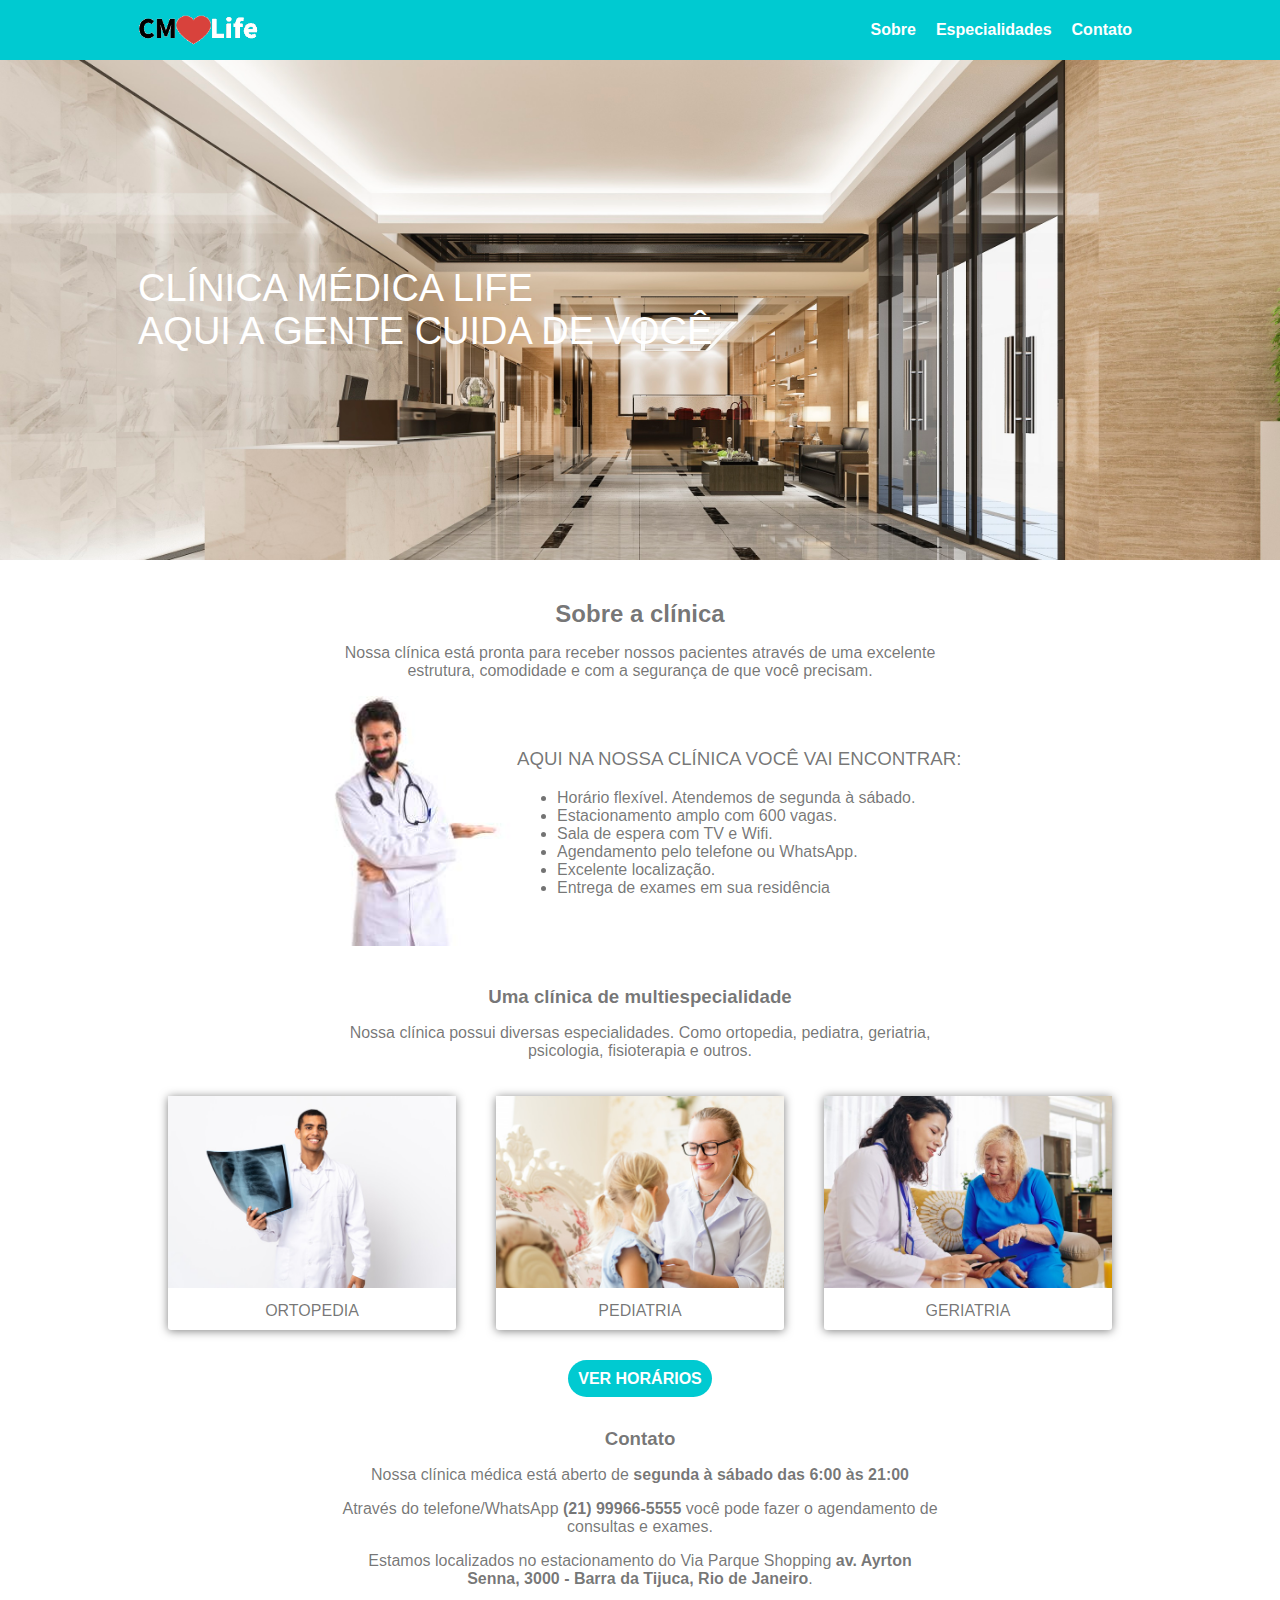
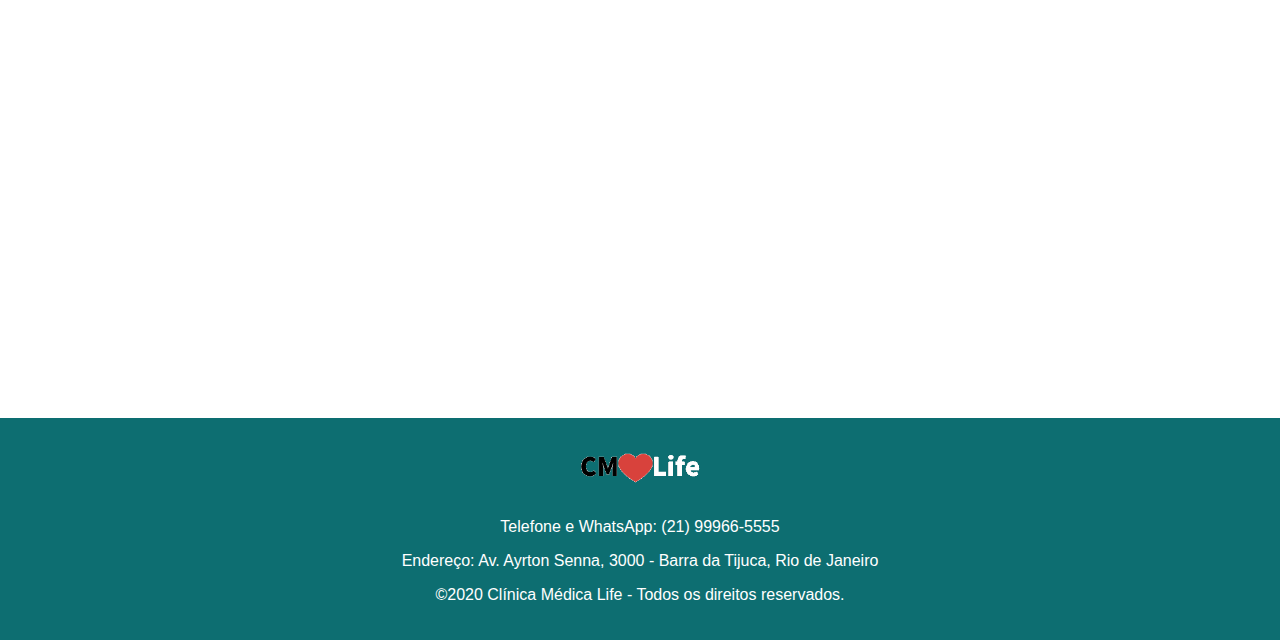
<file: index.html>
<!DOCTYPE html>
<html lang="pt-br">
<head>
    <meta charset="UTF-8">
    <meta http-equiv="X-UA-Compatible" content="IE=edge">
    <meta name="viewport" content="width=device-width, initial-scale=1.0">
    <link rel="stylesheet" href="css/estilo-home.css">
    <link rel="stylesheet" href="css/estilo-geral.css">
    <title>CM-life - home</title>
</head>
    <body>
        <header class="topo">
          <div class="container">
            <div class="topo-titulo">
              <a href="index.html">
                <img class="topo-logo" src="img/assets/img/logo.png" alt="logo" title="logo">
              </a>
            </div>
      
            <nav class="topo-links">
              <a class="topo-link" href="#sobre">Sobre</a>
              <a class="topo-link" href="especialidades.html">Especialidades</a>
              <a class="topo-link" href="#contato">Contato</a>
            </nav>
          </div>
        </header>
      
        <main>
          <section class="box-visao-geral">
            <div class="box-visao-geral-titulo container">
              <h1>Clínica Médica Life<br> Aqui a gente cuida de você</h1>
            </div>
          </section>
      
          <section id="sobre" class="container">
            <div class="container-titulo">
              <h2>Sobre a clínica</h2>
              <p>Nossa clínica está pronta para receber nossos pacientes através de uma excelente estrutura, comodidade e com a segurança de que você precisam.</p>
            </div>
      
            <div class="box-sobre">
              <img src="img/assets/img/medico.jpg" alt="Imagem de um médico" title="Imagem de um médico">
      
              <div>
                <h3>Aqui na nossa clínica você vai encontrar:</h3>
                <ul>
                  <li>Horário flexível. Atendemos de segunda à sábado.</li>
                  <li>Estacionamento amplo com 600 vagas.</li>
                  <li>Sala de espera com TV e Wifi.</li>
                  <li>Agendamento pelo telefone ou WhatsApp.</li>
                  <li>Excelente localização.</li>
                  <li>Entrega de exames em sua residência</li>
                </ul>
              </div>
            </div>
          </section>
      
          <section id="especialidades" class="container">
            <div class="container-titulo">
              <h3>Uma clínica de multiespecialidade</h3>
              <p>Nossa clínica possui diversas especialidades. Como ortopedia, pediatra, geriatria, psicologia, fisioterapia e outros.</p>
            </div>
      
            <div class="box-especialidades">
              <figure class="box-especialidade">
                <img src="img/assets/img/ortopedia.png" alt="Imagem de um ortopedista" title="Imagem de um ortopedista">
                <figcaption>Ortopedia</figcaption>
              </figure>
      
              <figure class="box-especialidade">
                <img src="img/assets/img/pediatra.png" alt="Imagem de uma pediatra" title="Imagem de uma pediatra">
                <figcaption>Pediatria</figcaption>
              </figure>
      
              <figure class="box-especialidade">
                <img src="img/assets/img/geriatra.png" alt="Imagem de uma geriatra" title="Imagem de uma geriatra">
                <figcaption>Geriatria</figcaption>
              </figure>
            </div>
      
            <div class="box-link-horarios">
              <a class="link-horarios" href="especialidades.html">Ver Horários</a>
            </div>
          </section>
      
          <section id="contato" class="container">
            <div class="container-titulo">
              <h3>Contato</h3>
              <p>Nossa clínica médica está aberto de <strong>segunda à sábado das 6:00 às 21:00</strong></p>
              <p>Através do telefone/WhatsApp <strong>(21) 99966-5555</strong> você pode fazer o agendamento de consultas e exames.</p>
              <p>Estamos localizados no estacionamento do Via Parque Shopping <strong>av. Ayrton Senna, 3000 - Barra da Tijuca, Rio de Janeiro</strong>.</p>
            </div>
      
            <div class="container-rota">
              <iframe src="https://www.google.com/maps/embed?pb=!1m14!1m8!1m3!1d14692.471710812997!2d-43.3641911!3d-22.9826906!3m2!1i1024!2i768!4f13.1!3m3!1m2!1s0x0%3A0x539cb07246f0e38d!2sVia%20Parque%20Shopping!5e0!3m2!1spt-BR!2sbr!4v1612707978931!5m2!1spt-BR!2sbr" width="100%" height="350" frameborder="0" style="border:0" allowfullscreen></iframe>
            </div>
          </section>
        </main>
      
        <footer>
          <div class="container">
            <img class="topo-logo" src="img/assets/img/logo.png" alt="Logo" title="Logo">
      
            <p>
              Telefone e WhatsApp: (21) 99966-5555
            </p>
            <p>
              Endereço: Av. Ayrton Senna, 3000 - Barra da Tijuca, Rio de Janeiro
            </p>
      
            <p>
              ©2020 Clínica Médica Life  - Todos os direitos reservados.
            </p>
          </div>
        </footer>
      </body>
</html>
</file>
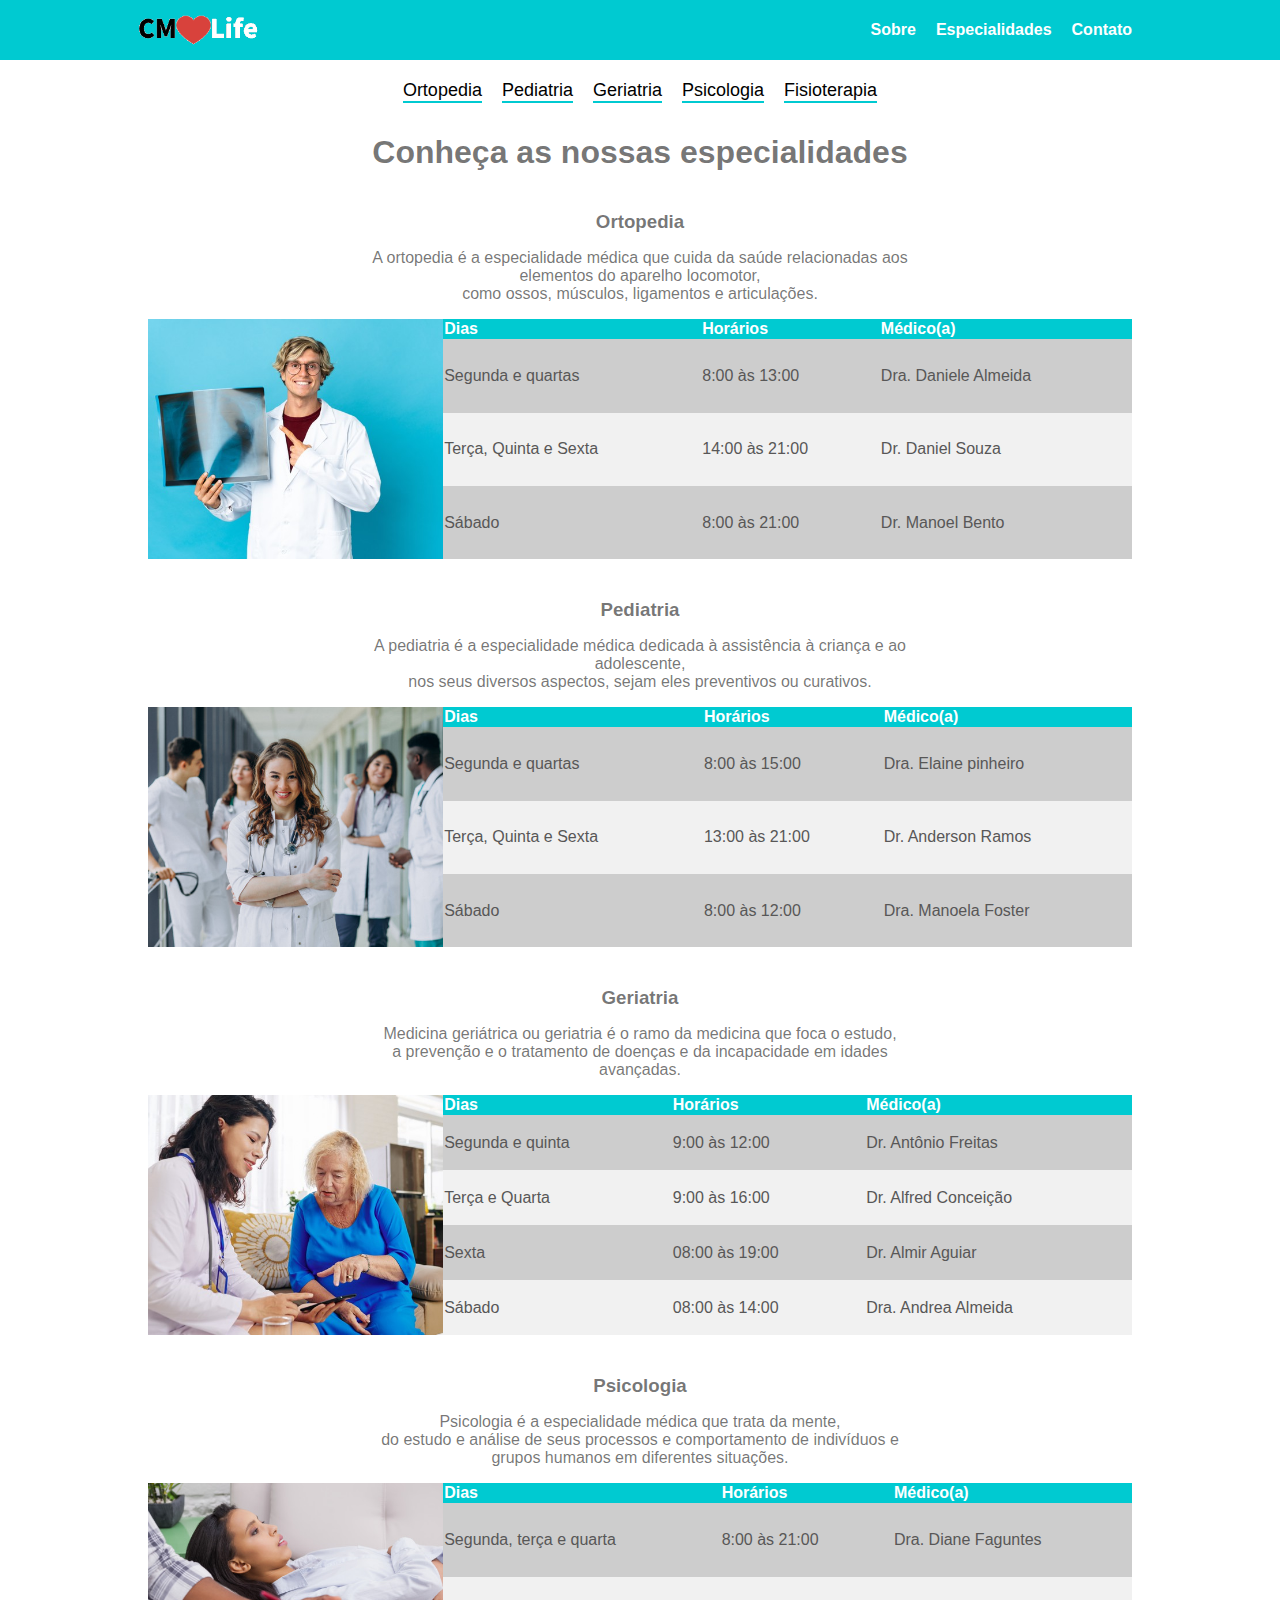
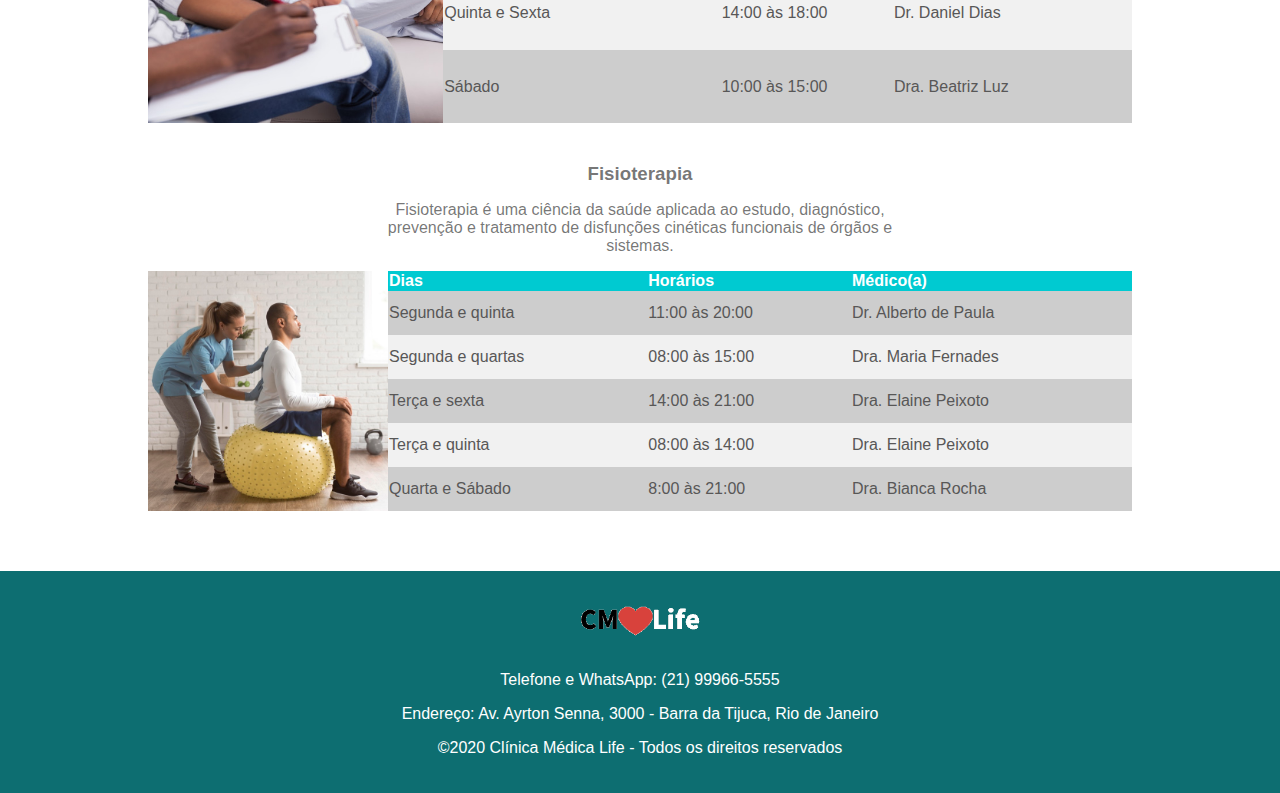
<file: especialidades.html>
<!DOCTYPE html>
<html lang="en">
<head>
    <meta charset="UTF-8">
    <meta http-equiv="X-UA-Compatible" content="IE=edge">
    <meta name="viewport" content="width=device-width, initial-scale=1.0">
    <link rel="stylesheet" href="css/estilo-geral.css">
    <link rel="stylesheet" href="css/estilo-especialidades.css">
    <title>CMLIFE-Especialidades</title>
</head>
<body>
    <header class="topo">
        <div class="container">

        <div class="topo-titulo">
            <a href="index.html">
                <img class="topo-logo" src="img/assets/img/logo.png" alt="logo">
            </a>
        </div>
             
            <nav class="topo-links">
                <a class="topo-link" href="index.html#sobre">Sobre</a>
                <a class="topo-link" href="#especialidades.html">Especialidades</a>
                <a class="topo-link" href="index.html#contato">Contato</a>
            </nav>
        </div>
    </header>   

<main>
    <section class="conteiner-links-especialidades"> 
        <div class="container links-especialidades">
          <a class="link-especialidade" href="#ortopedia">Ortopedia</a>
          <a class="link-especialidade" href="#pediatria">Pediatria</a>
          <a class="link-especialidade" href="#geriatria">Geriatria</a>
          <a class="link-especialidade" href="#psicologia">Psicologia</a>
          <a class="link-especialidade" href="#fisioterapia">Fisioterapia</a>
        </div>
  
        <h1>Conheça as nossas especialidades</h1>
      </section>

    <section id="ortopedia" class="container sessao-especialidade">

        <div class="container-titulo">
        <h3>Ortopedia</h3>
        <p>A ortopedia é a especialidade médica que cuida da saúde relacionadas aos elementos do aparelho locomotor,<br> como ossos, músculos, ligamentos e articulações.</p>
        </div>
        
        <div class="box-tabela-especialista">
            <img src="img/assets/img/ortopedia1.png" alt="Imagem de um ortopedia" title="Imagem de um ortopedia">

            <table class="tabela-especialistas">
                <thead>
                    <tr>
                        <th>Dias</th>
                        <th>Horários</th>
                        <th>Médico(a)</th>
                      </tr>
                </thead>
                      <tbody>
                        <tr>
                            <td>Segunda e quartas</td>
                            <td>8:00 às 13:00</td>
                            <td>Dra. Daniele Almeida</td>
                          </tr>
                          <tr>
                            <td>Terça, Quinta e Sexta</td>
                            <td>14:00 às 21:00</td>
                            <td>Dr. Daniel Souza</td>
                          </tr>
                          <tr>
                            <td>Sábado</td>
                            <td>8:00 às 21:00</td>
                            <td>Dr. Manoel Bento</td>
                          </tr>
                      </tbody>
                    </table>
                  </div>
                </section>

                <section id="pediatria" class="container sessao-especialidade">
                    <div class="container-titulo">
                      <h3>Pediatria</h3>
                      <p>A pediatria é a especialidade médica dedicada à assistência à criança e ao adolescente,<br> nos seus diversos aspectos, sejam eles preventivos ou curativos.</p>
                    </div>
              
                    <div class="box-tabela-especialista">
                        <img src="img/assets/img/pediatra2.png" alt="Imagem de uma pediatra" title="Imagem de uma pediatra">
                        <table class="tabela-especialistas">
                          <thead>
                            <tr>
                              <th>Dias</th>
                              <th>Horários</th>
                              <th>Médico(a)</th>
                            </tr>
                          </thead>
              
                          <tbody>
                            <tr>
                              <td>Segunda e quartas</td>
                              <td>8:00 às 15:00</td>
                              <td>Dra. Elaine pinheiro</td>
                            </tr>
                            <tr>
                              <td>Terça, Quinta e Sexta</td>
                              <td>13:00 às 21:00</td>
                              <td>Dr. Anderson Ramos</td>
                            </tr>
                            <tr>
                              <td>Sábado</td>
                              <td>8:00 às 12:00</td>
                              <td>Dra. Manoela Foster</td>
                            </tr>
                          </tbody>
                        </table>
                    </div>
                  </section>

                  <section id="geriatria" class="container sessao-especialidade">
                    <div class="container-titulo">
                      <h3>Geriatria</h3>
                      <p>Medicina geriátrica ou geriatria é o ramo da medicina que foca o estudo,<br> a prevenção e o tratamento de doenças e da incapacidade em idades avançadas.</p>
                    </div>
              
                    <div class="box-tabela-especialista">
                      <img src="img/assets/img/geriatra.png" alt="Imagem de uma geriatra" title="Imagem de uma geriatra">
              
                      <table class="tabela-especialistas">
                        <thead>
                          <tr>
                            <th>Dias</th>
                            <th>Horários</th>
                            <th>Médico(a)</th>
                          </tr>
                        </thead>
              
                        <tbody>
                          <tr>
                            <td>Segunda e quinta</td>
                            <td>9:00 às 12:00</td>
                            <td>Dr. Antônio Freitas</td>
                          </tr>
                          <tr>
                            <td>Terça e Quarta</td>
                            <td>9:00 às 16:00</td>
                            <td>Dr. Alfred Conceição</td>
                          </tr>
                          <tr>
                            <td>Sexta</td>
                            <td>08:00 às 19:00</td>
                            <td>Dr. Almir Aguiar</td>
                          </tr>
                          <tr>
                            <td>Sábado</td>
                            <td>08:00 às 14:00</td>
                            <td>Dra. Andrea Almeida</td>
                          </tr>
                        </tbody>
                      </table>
                    </div>
                  </section>

                  <section id="psicologia" class="container sessao-especialidade">
                    <div class="container-titulo">
                      <h3>Psicologia</h3>
                      <p>Psicologia é a especialidade médica que trata da mente,<br> do estudo e análise de seus processos e comportamento de indivíduos e grupos humanos em diferentes situações.</p>
                    </div>
              
                    <div class="box-tabela-especialista">
                        <img src="img/assets/img/psicologo.png" alt="Imagem de um psicólogo" title="Imagem de um psicólogo">
                        <table class="tabela-especialistas">
                          <thead>
                            <tr>
                              <th>Dias</th>
                              <th>Horários</th>
                              <th>Médico(a)</th>
                            </tr>
                          </thead>
              
                          <tbody>
                            <tr>
                              <td>Segunda, terça e quarta</td>
                              <td>8:00 às 21:00</td>
                              <td>Dra. Diane Faguntes</td>
                            </tr>
                            <tr>
                              <td>Quinta e Sexta</td>
                              <td>14:00 às 18:00</td>
                              <td>Dr. Daniel Dias</td>
                            </tr>
                            <tr>
                              <td>Sábado</td>
                              <td>10:00 às 15:00</td>
                              <td>Dra. Beatriz Luz</td>
                            </tr>
                          </tbody>
                        </table>
                    </div>
                  </section>

                  <section id="fisioterapia" class="container sessao-especialidade">
                    <div class="container-titulo">
                      <h3>Fisioterapia</h3>
                      <p>Fisioterapia é uma ciência da saúde aplicada ao estudo, diagnóstico, <br> prevenção e tratamento de disfunções cinéticas funcionais de órgãos e sistemas.</p>
                    </div>
              
                    <div class="box-tabela-especialista">
                        <img src="img/assets/img/fisioterapia.png" alt="Imagem de uma fisioterapeuta" title="Imagem de uma fisioterapeuta">
                        <table class="tabela-especialistas">
                          <thead>
                            <tr>
                              <th>Dias</th>
                              <th>Horários</th>
                              <th>Médico(a)</th>
                            </tr>
                          </thead>
              
                          <tbody>
                            <tr>
                              <td>Segunda e quinta</td>
                              <td>11:00 às 20:00</td>
                              <td>Dr. Alberto de Paula</td>
                            </tr>
                            <tr>
                              <td>Segunda e quartas</td>
                              <td>08:00 às 15:00</td>
                              <td>Dra. Maria Fernades</td>
                            </tr>
                            <tr>
                              <td>Terça e sexta</td>
                              <td>14:00 às 21:00</td>
                              <td>Dra. Elaine Peixoto</td>
                            </tr>
                            <tr>
                              <td>Terça e quinta</td>
                              <td>08:00 às 14:00</td>
                              <td>Dra. Elaine Peixoto</td>
                            </tr>
                            <tr>
                              <td>Quarta e Sábado</td>
                              <td>8:00 às 21:00</td>
                              <td>Dra. Bianca Rocha</td>
                            </tr>
                          </tbody>
              
                        </table>
                    </div>
                  </section>
</main> 

<footer>
    <div class="container">
        <img class="topo-logo" src="img/assets/img/logo.png" alt="logo">
        <p>
            Telefone e WhatsApp: (21) 99966-5555
          </p>
          <p>
            Endereço: Av. Ayrton Senna, 3000 - Barra da Tijuca, Rio de Janeiro
          </p>
    
          <p>
            ©2020 Clínica Médica Life  - Todos os direitos reservados
          </p>
    </div>
</footer>
</body>
</html>
</file>
<file: css/estilo-home.css>
#sobre,
#especialidades,
#contato {
  padding: 40px 20px 0;
}
.box-visao-geral {
    position: relative;
    background-image: url('../img/assets/img/recepcao2.jpg');
    background-repeat: no-repeat;
    background-size: cover;
    width: 100%;
    height: 500px;
}
.box-visao-geral-titulo {
height: 100%;
color: #fff;
padding: 10px;
display: flex;
align-items: center;
}

.box-visao-geral h1 {
    font-weight: 500;
    text-transform: uppercase;
    font-size: 38px;
    margin: 0;
}

.box-sobre {
    display: flex;
    justify-content: center;
    align-items: center;
}

.box-sobre h3 {
    font-weight: 500;
    text-transform: uppercase;
    text-align: center;
    
}

.box-sobre img {
    height: 250px;
}

.box-especialidades {
    display: flex;
    flex-wrap: wrap;
}
.box-especialidade{
    border-radius: 3px;
    box-shadow: 0px 1px 10px rgb(0 0 0 / 50%);
    margin: 20px;
    width: calc(100% / 3 - 40px);
  }

.box-especialidade img {
    width: 100%;
}

.box-especialidade figcaption {
    text-align: center;
    padding: 10px;
    text-transform: uppercase;
}

.box-link-horarios {
text-align: center;
margin-top: 20px;
}

.link-horarios {
    background-color: #00cad1;
    color: #fff;
    font-weight: 600;
    text-transform: uppercase;
    padding: 10px 10px;
    text-decoration: none;
    border-radius: 30px;
  }

  @media ( max-width: 1024px) {
      .box-visao-geral { height: 400px;}
  }

  @media (max-width:768px) {
      .box-visao-geral { height: 300px;}
      .box-sobre img { display: none;}
      .box-especialidades {justify-content: center;}
      .box-especialidade { width: calc (100% / 2 - 40px );
    }
  }
  @media (max-width:425px) {
      .box-visao-geral { height: 200px;}
      .box-visao-geral h1 { font-size:28px;}
      .box-especialidade { width: 100%;}
  }
</file>
<file: css/estilo-geral.css>
*{
    box-sizing: border-box;
    font-family: 'Source Sans Pro', sans-serif;
  }
  body {
    margin: 0;
    padding: 0;
    background-color: #fff;
  }
  
  main {
    color: #0000008c;
    margin-bottom: 60px;
  }
  .container {
    max-width: 1024px;
    margin: 0 auto;
  }
  .container-titulo {
    max-width: 600px;
    margin: 0 auto;
    text-align: center;
  }
  .container-titulo h2, .container-titulo h3 {
    margin:0;
  }
  
  
  /* Início CSS Topo */
    .topo {
      background-color: #00cad1;
      width: 100%;
    }
    .topo .container {
      display: flex;
      align-items: center;
      justify-content: space-between;
      width: 100%;
      min-height: 60px;
      padding: 0 10px;
      margin: 0 auto;
    }
  
    .topo-titulo {
      font-weight: 600;
      font-size: 28px;
      color: #fff;
      display: flex;
      justify-content: center;
      align-items: center;
    }
    .topo-titulo a {
      display: flex;
    }
  
    .topo-logo {
      height: 60px;
    }
  
    .topo-links{
      display: flex;
    }
    .topo-link{
      padding: 10px;
      text-decoration: none;
      color: #fff;
      font-weight: 600;
  
    }
    .topo-link:hover {
      color: #004b4c;
    }
  /* Fim CSS Topo */
  
  
  
  /* Início CSS Rodapé */
    footer {
      background-color: #0d6e71;
      color: #fff;
      padding: 20px;
    }
    footer .container {
      text-align: center;
    }
  /* Fim CSS Rodapé */

  @media (max-width:425px){
  .topo .container { flex-direction: colum;}
  .topo-titulo { margin: 10px 0;}
  .topo-links { width: 100%; border-bottom: 1px solid #009fa5; justify-content: space-around;}
  }
</file>
<file: css/estilo-especialidades.css>
.sessao-especialidade { 
margin-top: 40px;
}

.container-titulo {
    padding: 0 20px;
}

.conteiner-links-especialidades {
    padding: 0 20px;
    text-align: center;
}

.links-especialidades {
    display: flex;
    justify-content: center;
    flex-wrap: wrap;
    margin-top: 20px;
    text-align: center;
}

.link-especialidade {
    text-decoration: none;
    color: #000;
    border-bottom: 2px solid #00cad1;
    margin: 0 10px 10px;
    font-size: 18px;
}

.link-especialidade:hover {
    color: #0d6e71;
}

.box-tabela-especialista {
    display: flex;
    height: 240px;
    padding: 0 20px;
}

.box-tabela-especialista img {
width: 30%;
height: 100%;
object-fit: cover;    
}

.tabela-especialistas {
    border-spacing: 0;
    text-align: left;
    width: 70%;
    height: 100%;
} 
.tabela-especialistas thead tr {
    background-color: #00cad1;
    color: #fff;
}
.tabela-especialistas tr {
    background-color: #f1f1f1 ;
    color: #585757;
    font-weight: 500;
    }

.tabela-especialistas tbody tr:nth-of-type(2n+1){
    background-color: #cdcdcd;
    border: 1px solid #f1f1f1;
}
.tabela-especialistas th .tabela-especialistas td {
    padding: 10px;
}
@media (max-width: 768px){
    .box-tabela-especialista img {
        display: none;
    }
}


.tabela-especialistas {
    width: 100%;
}

@media (max-width: :425px){
    .box-tabela-especialista{
        padding: 0;
    }
}
</file>
